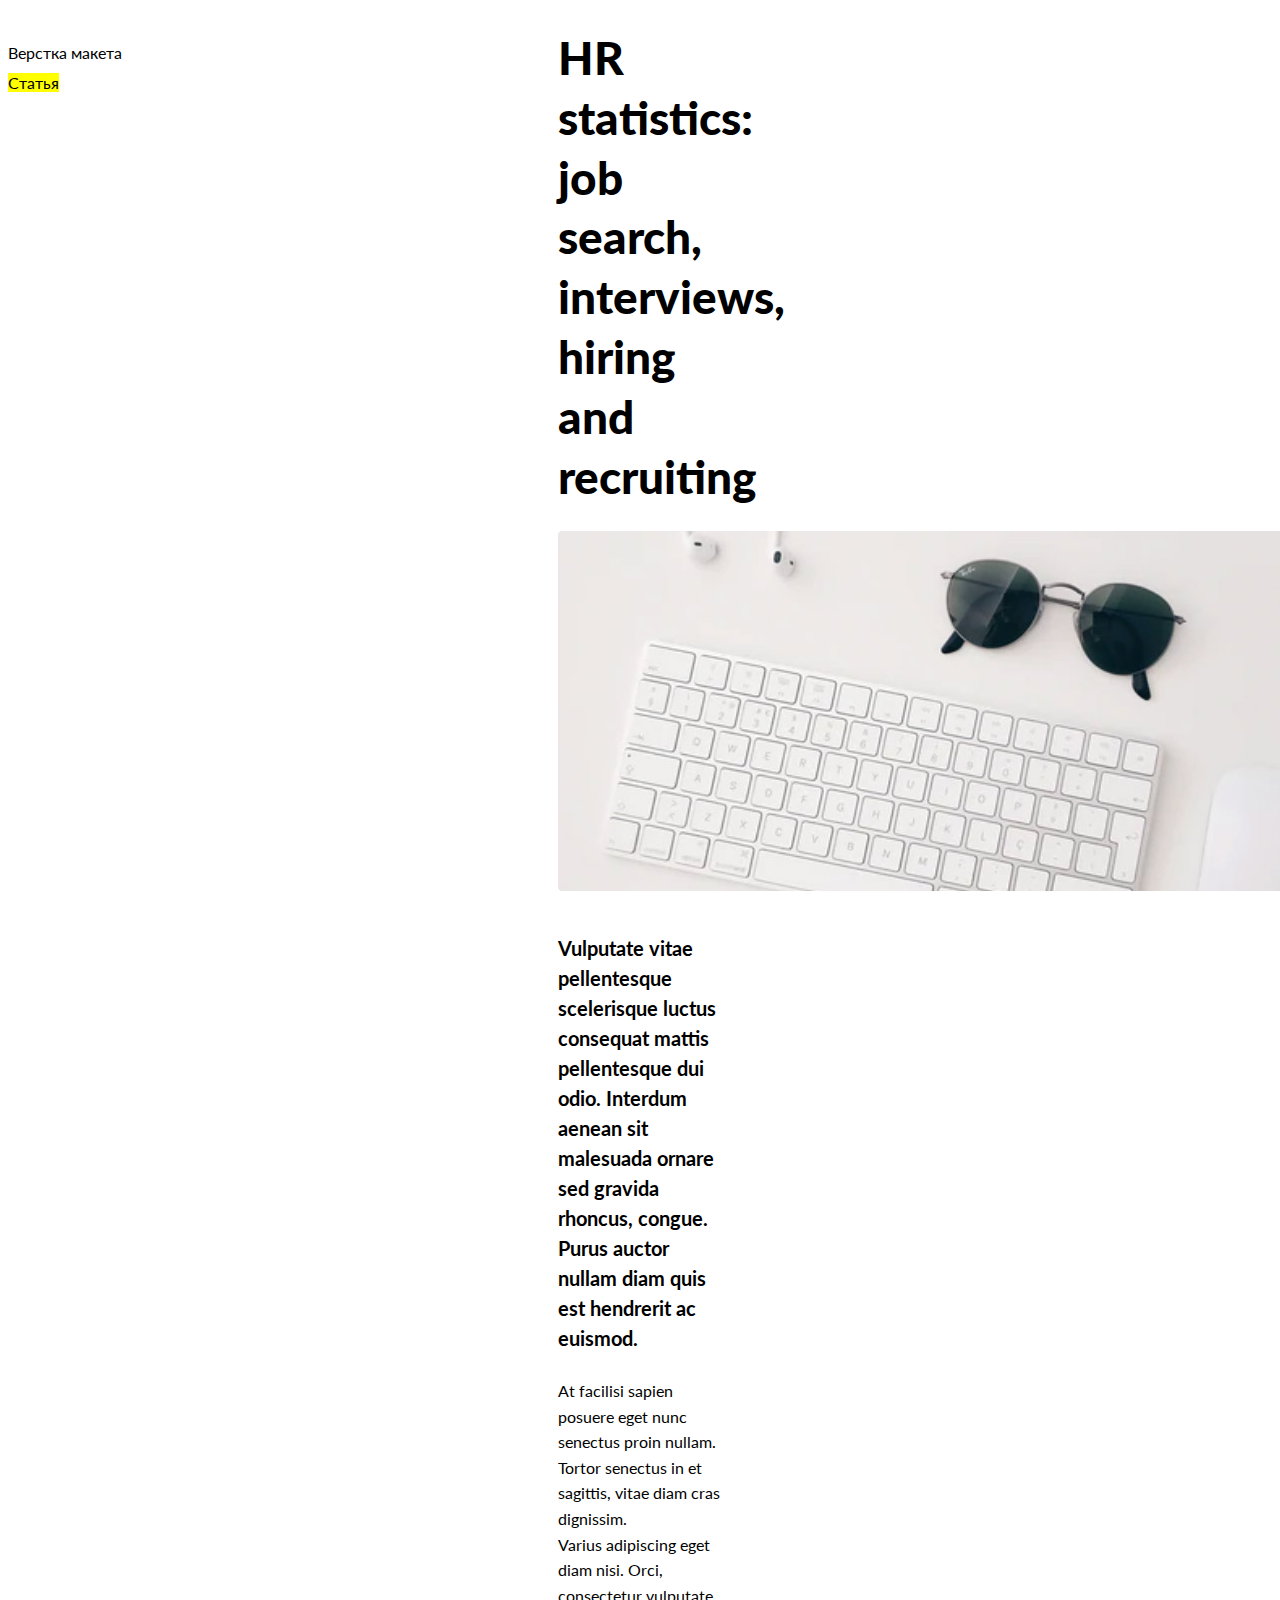
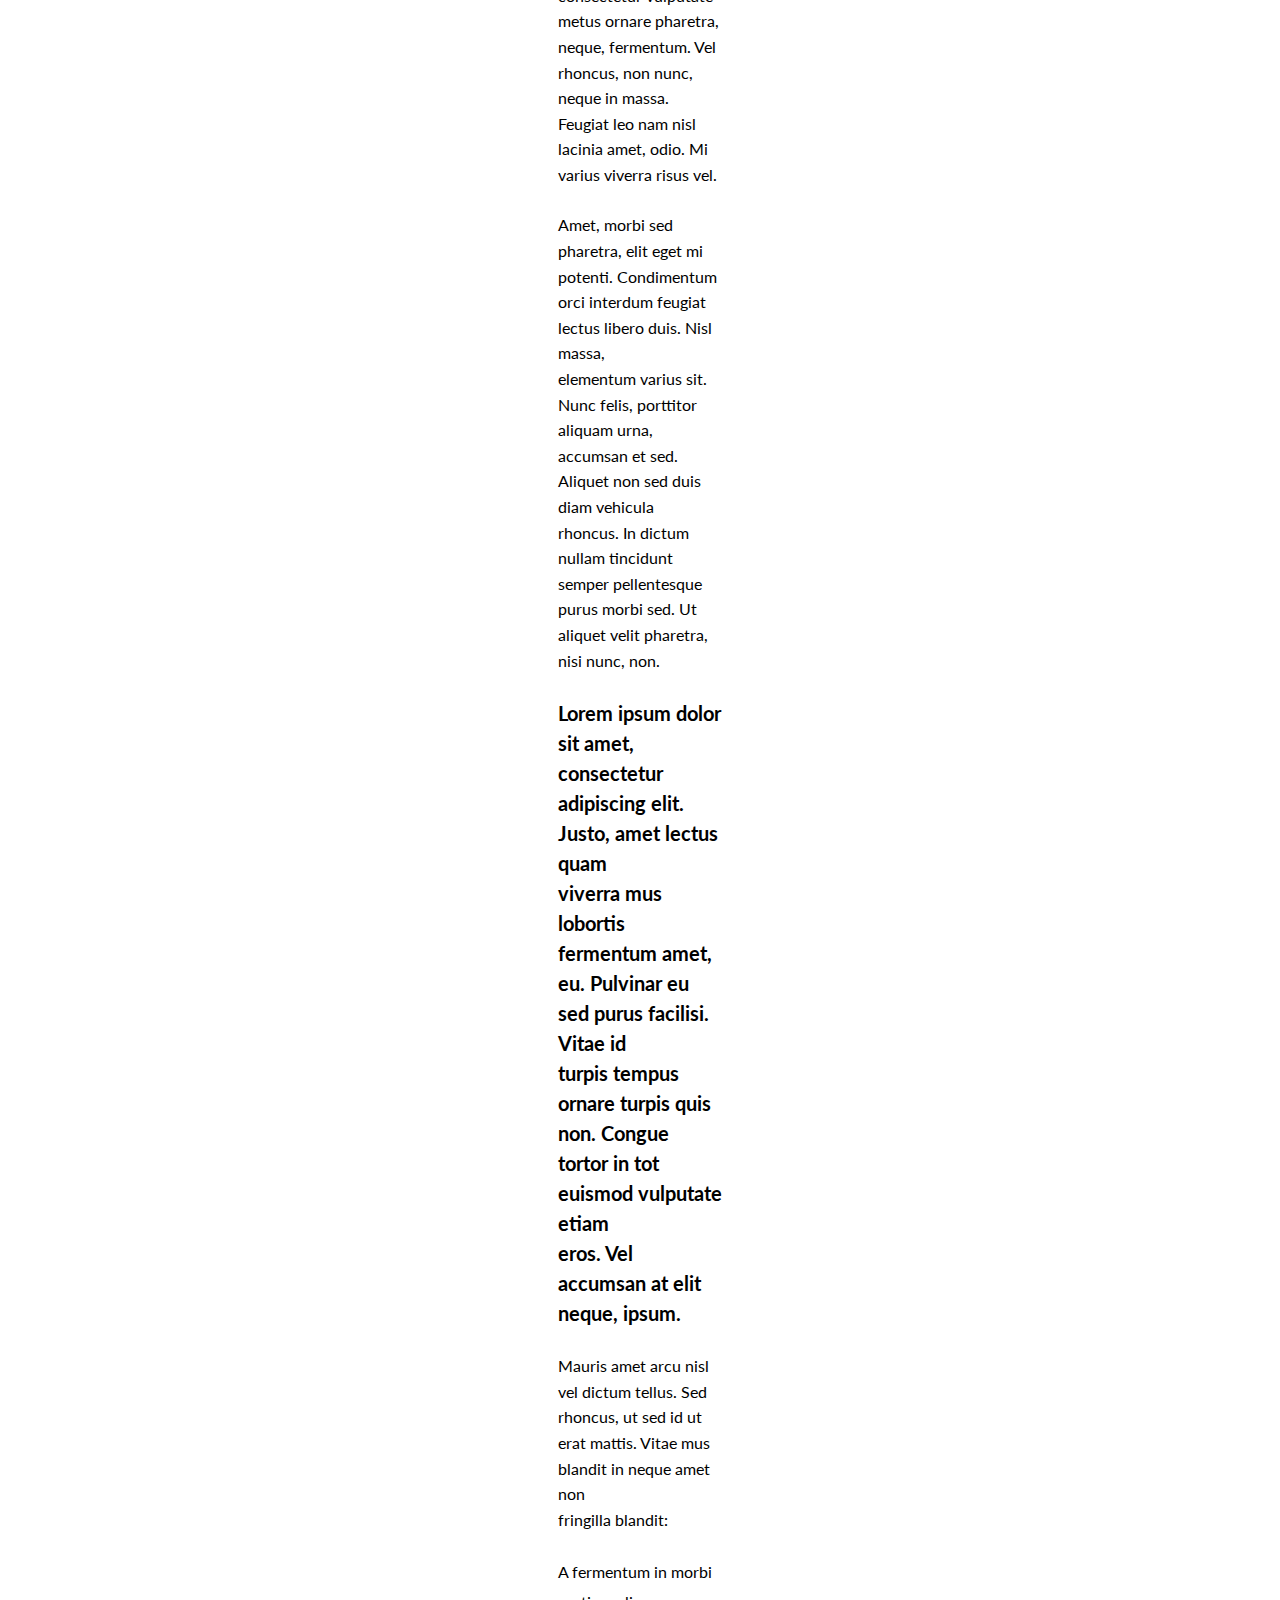
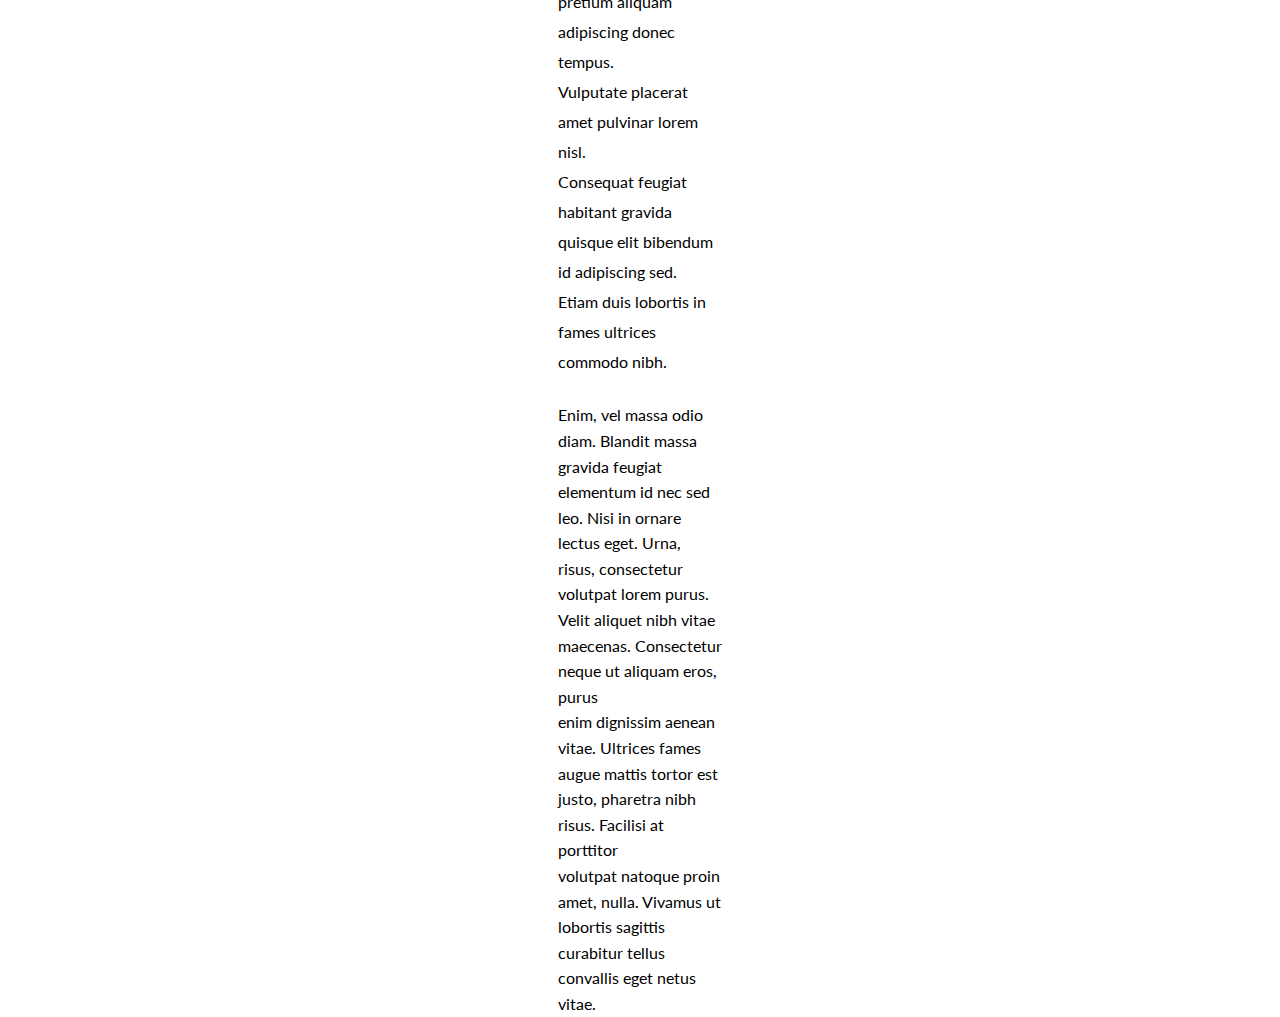
<file: index.html>
<!DOCTYPE html>
<html lang="ru">
<head>
	<meta charset="UTF-8">
	<meta http-equiv="X-UA-Compatible" content="IE=edge">
	<meta name="viewport" content="width=device-width, initial-scale=1.0">
	<link rel="preconnect" href="https://fonts.googleapis.com">
<link rel="preconnect" href="https://fonts.gstatic.com" crossorigin>
<link href="https://fonts.googleapis.com/css2?family=Lato:wght@400;700;900&display=swap" rel="stylesheet">
	<link rel="stylesheet" href="css/null.css">
	<link rel="stylesheet" href="css/style.css">
	<title>Lesson 5</title>
	
</head>
<body>
	<div class="wrapper">
    
		<ul class="nav">
			<li class="menu current-page">Верстка макета</li>
			<li><a href="index_2.html"><mark>Статья</mark></a>
		</li>
		</ul>
	
	<h1>
		HR statistics: job search, interviews,<br>
hiring and recruiting
	</h1>
	<img src="img/image_keyboard.jpg" alt="клавиатура">
	<h2>Vulputate vitae pellentesque scelerisque luctus consequat mattis pellentesque dui odio. Interdum aenean sit malesuada ornare sed gravida rhoncus, congue. Purus auctor nullam diam quis est hendrerit ac euismod.</h2>
	<p class="block">At facilisi sapien posuere eget nunc senectus proin nullam. Tortor senectus in et sagittis, vitae diam cras dignissim. <br> Varius adipiscing eget diam nisi. Orci, consectetur vulputate metus ornare pharetra, neque, fermentum. Vel  <br> rhoncus, non nunc, neque in massa. Feugiat leo nam nisl lacinia amet, odio. Mi varius viverra risus vel.</p>

		<p>Amet, morbi sed pharetra, elit eget mi potenti. Condimentum orci interdum feugiat lectus libero duis. Nisl massa, <br> elementum varius sit. Nunc felis, porttitor aliquam urna, accumsan et sed. Aliquet non sed duis diam vehicula <br> rhoncus. In dictum nullam tincidunt semper pellentesque purus morbi sed. Ut aliquet velit pharetra, nisi nunc, non.</p>

		<h3>
			Lorem ipsum dolor sit amet, consectetur adipiscing elit. Justo, amet lectus quam <br> viverra mus lobortis fermentum amet, eu. Pulvinar eu sed purus  facilisi. Vitae id <br> turpis tempus ornare turpis quis non. Congue tortor in tot euismod vulputate etiam <br> eros. Vel accumsan at elit neque, ipsum.
		</h3>
		<p>Mauris amet arcu nisl vel dictum tellus. Sed rhoncus, ut sed id ut erat mattis. Vitae mus blandit in neque amet non <br> fringilla blandit:</p>
	
		
<ul>

	<li>
		A fermentum in morbi pretium aliquam adipiscing donec tempus.
	</li>
	<li>
		Vulputate placerat amet pulvinar lorem nisl.
	</li>

<li>Consequat feugiat habitant gravida quisque elit bibendum id adipiscing sed.</li>
<li>Etiam duis lobortis in fames ultrices commodo nibh.</li>
</ul>
</div>
<p class="text">
	Enim, vel massa odio diam. Blandit massa gravida feugiat elementum id nec sed leo. Nisi in ornare lectus eget. Urna,<br> risus, consectetur volutpat lorem purus. Velit aliquet nibh vitae maecenas. Consectetur neque ut aliquam eros, purus <br> enim dignissim aenean vitae. Ultrices fames augue mattis tortor est justo, pharetra nibh risus. Facilisi at porttitor <br> volutpat natoque proin amet, nulla. Vivamus ut lobortis sagittis curabitur tellus convallis eget netus vitae.
</p>





















	<footer>



	</footer>

	
</body>
</html>
</file>
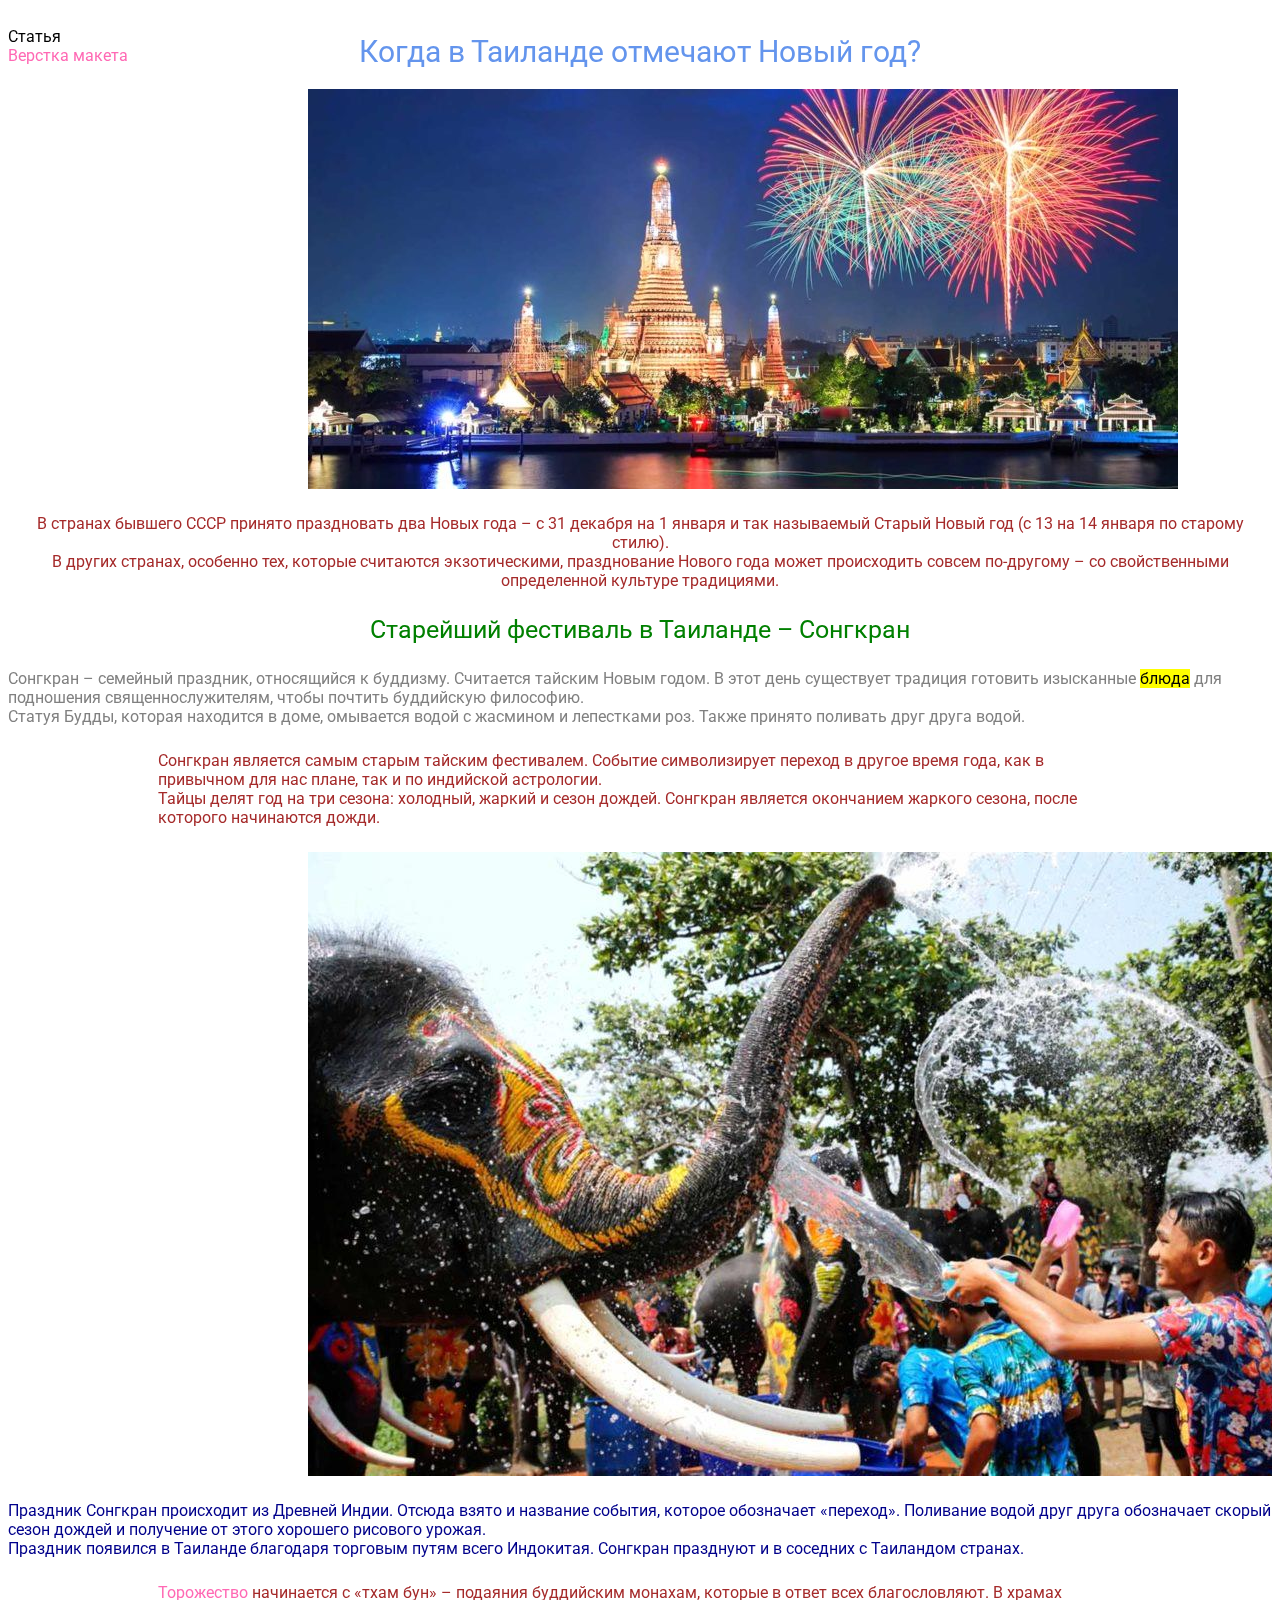
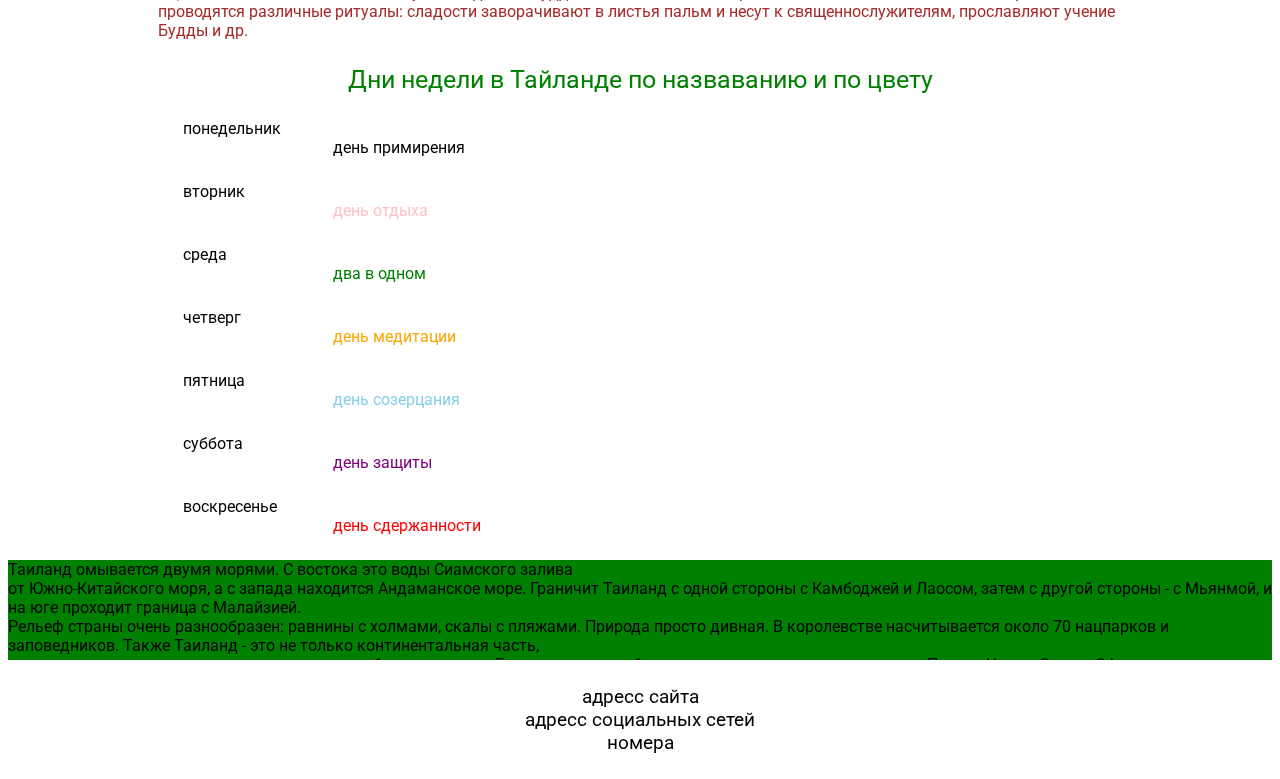
<file: index_2.html>
<!DOCTYPE html>
<html lang="ru">

<head>
	<meta charset="UTF-8">
	<meta http-equiv="X-UA-Compatible" content="IE=edge">
	<meta name="viewport" content="width=device-width, initial-scale=1.0">
<link href="https://fonts.googleapis.com/css?family=Roboto:400,700,900," rel="stylesheet" />
	<link rel="stylesheet" href="css/null.css">
	<link rel="stylesheet" href="css/style_1.css">
	<title>Lesson 5_2
	</title>

</head>

<body>
	<div class="wrapper">
	<nav class="menu">
		<ul class="nav-1">
			<li class="menu current-page">Статья</li>
			<li><a href="index.html">Верстка макета</a>
			</li>
			
		</ul>
	<h1>
		Когда в Таиланде отмечают Новый год?
	</h1>
	</nav>
	<img class=foto src="img/ngtlnd-870x400.jpg" alt="салют">
	<div class="text">
		В странах бывшего СССР принято праздновать два Новых года – с 31 декабря на 1 января и так называемый Старый Новый
		год (с 13 на 14 января по старому стилю). <br> В других странах, особенно тех, которые считаются экзотическими,
		празднование Нового года может происходить совсем по-другому – со свойственными определенной культуре традициями.
	</div>
			<h2>Старейший фестиваль в Таиланде – Сонгкран
				
			</h2>
			<p class="paragraph"> Сонгкран – семейный праздник, относящийся к буддизму. Считается тайским Новым годом. В этот
				день существует традиция готовить изысканные <mark>блюда</mark> для подношения священнослужителям, чтобы
				почтить буддийскую философию. <br> Статуя Будды, которая находится в доме, омывается водой с жасмином и лепестками
				роз. Также принято поливать друг друга водой.</p>
			<p id="block"> Сонгкран является самым старым тайским фестивалем. Событие символизирует переход в другое время
				года, как в привычном для нас плане, так и по индийской астрологии. <br> Тайцы делят год на три сезона: холодный,
				жаркий и сезон дождей. Сонгкран является окончанием жаркого сезона, после которого начинаются дожди. </p>
			<img src="img/sngkrn-1024x624.jpg" alt="слон">
	     <p class="big-block"> Праздник Сонгкран происходит из Древней Индии. Отсюда взято и название события, которое
				обозначает «переход». Поливание водой друг друга обозначает скорый сезон дождей и получение от этого хорошего
				рисового урожая. <br> Праздник появился в Таиланде благодаря торговым путям всего Индокитая. Сонгкран празднуют и в
				соседних с Таиландом странах.</p>
				<p><a href="">Торожество</a> начинается с «тхам бун» – подаяния буддийским монахам, которые в ответ всех
					благословляют. В храмах проводятся различные ритуалы: сладости заворачивают в листья пальм и несут к
					священнослужителям, прославляют учение Будды и др. </p>
				<h3>Дни недели в Тайланде по назваванию и по цвету</h3>
				<div class="inline">
					<ul>
					<li>понедельник
						<ul>
							<li>день примирения</li>
						</ul>
					</li>
				
				
				<li>вторник
					<ul>
						<li class="pink">день отдыха</li>
					</ul>
				</li>
				
				<li>среда
					<ul>
						<li class="green">два в одном</li>
					</ul>
				</li>
				
				<li>четверг
					<ul>
						<li class="orange">день медитации</li>
					</ul>
				</li>
				
				<li>пятница
					<ul>
						<li class="sky-blue">день созерцания</li>
					</ul>
				</li>
				
				<li>суббота
					<ul>
						<li class="purple">день защиты</li>
					</ul>
				</li>
				
				<li>воскресенье
					<ul>
						<li class="red">день сдержанности</li>
					</ul>
				</li>
				
				</ul>
			</div>
			<div class="block">
				Таиланд омывается двумя морями. С востока это воды Сиамского залива <br> от Южно-Китайского моря, а с запада находится Андаманское море. Граничит Таиланд с одной стороны с Камбоджей и Лаосом, затем с другой стороны - с Мьянмой, и на юге проходит граница с Малайзией. <br>

Рельеф страны очень разнообразен: равнины с холмами, скалы с пляжами. Природа просто дивная. В королевстве насчитывается около 70 нацпарков и заповедников. Также Таиланд - это не только континентальная часть, <br> но и множество островов, расположенных в прибрежных водах. Есть маленькие и большие, а самые крупные из них - это Пхукет, Чанг и Самуи.

Официальное название страны звучит так - Королевство Таиланд.

Население, по данным ООН, составляет более 67,8 млн человек.

Столица Таиланда - город Бангкок.
Основной язык тут тайский, но и на английском вас поймут.
Основная религия - буддизм.

РЕКЛАМА

Таиланд: общая информация о стране. Самое основное, что надо знать
18 января
Таиланд - страна, очень любимая туристами за свой изумительный климат, массу достопримечательностей, потрясающие шоу и вкусную еду. Тут есть великолепные пляжи на островах и огненные дискотеки, древние величественные храмы и красивый подводный мир. Не зря говорят, что Тай = Рай!

Тай=Рай
Прогуливаясь по улочкам городов Тая, вы обязательно увидите сияющие дружелюбными улыбками лица тайцев и запомните их неподдельную приветливость. Эта страна многогранна - тут есть и шумные уличные рынки, и сказочные старые города, и современные фешенебельные отели. Давайте познакомимся со страной поближе.

География Таиланда
Таиланд находится в Юго-Восточной Азии. Это страна гор, джунглей и равнин. Площадь равняется 513 115 кв.км. Если посмотреть на карту, то видно, что форма страны похожа на голову слона. Там, где должны быть глаза, находится Бангкок, а хобот - полоса юга, где и расположились наиболее популярные курорты.

Карта Тайланда
Таиланд омывается двумя морями. С востока это воды Сиамского залива от Южно-Китайского моря, а с запада находится Андаманское море. Граничит Таиланд с одной стороны с Камбоджей и Лаосом, затем с другой стороны - с Мьянмой, и на юге проходит граница с Малайзией.

Рельеф страны очень разнообразен: равнины с холмами, скалы с пляжами. Природа просто дивная. В королевстве насчитывается около 70 нацпарков и заповедников. Также Таиланд - это не только континентальная часть, но и множество островов, расположенных в прибрежных водах. Есть маленькие и большие, а самые крупные из них - это Пхукет, Чанг и Самуи.

Официальное название страны звучит так - Королевство Таиланд.

Население, по данным ООН, составляет более 67,8 млн человек.

Столица Таиланда - город Бангкок.
Основной язык тут тайский, но и на английском вас поймут.
Основная религия - буддизм.

Буддийский храм
Климат Таиланда
Жарко ли в Таиланде? Когда сюда ехать? Есть ли сезон дождей в Таиланде?

Вообще тут есть два основных типа в стране: это муссонный и тропический климат саванны.

Например, климат центральной части королевства такой: тут три сезона, а не четыре, как мы привыкли. Первый - жаркий, который длится с марта по май. В это время температура достигает +42 °C. Далее идет дождливый сезон с июня по октябрь, когда температура стоит на отметке +26...+32 °C. Финал и начало года - прохладный сезон, который идет с ноября по февраль. В этот период температура составляет +18...+32 °C.

Погода в Таиланде
Это, что касается центра. На севере Таиланда в зимние месяцы довольно прохладно, а ночью даже может быть и холодно.

А вот на юге с марта по ноябрь очень влажно, так что учтите, что туда ехать лучше с февраля по март.

Сезон дождей в Таиланде - когда он? На самом деле единого периода сезона дождей в этой стране просто нет. Муссон идет поэтапно. Например, в августе заливает Пхукет, в ноябре уже льет в Самуи. Но даже если вы попали именно в период муссонов на вашем курорте, то бояться за испорченный отдых не стоит. Это ведь тропические ливни! Они тут длятся до получаса в день, а все остальное время будет яркое солнце.

Если вы хотите увидеть Таиланд в бархатный сезон, то посетите страну в период с ноября по февраль. В это время на большей части государства погода стоит сухая. Но при этом она не такая жаркая, как весной и летом.

А вот на север королевства не стоит ехать в августе или сентябре. Ведь именно в это время тут идут сильные проливные дожди и ветер, которые испортят вам все впечатление.
                         </div>














		<footer class="adress">
<ul>
<li>адресс сайта</li> 
<li>адресс социальных сетей</li>
<li>номера</li>
</ul>

		</footer>
	</div>

</body>

</html>
</file>
<file: css/null.css>
*,
::before
::after{
	box-sizing: border-box;
	margin: 0;
	padding: 0;
	border: 0;
	box-sizing: border-box;
}
li{
	list-style: none;
}
a,
a:visited{
	text-decoration: none;
}
h1,
h2,
h3,
h4,
h5,
h6{
	font-weight: inherit;
	font-size: inherit;
}
img{
	vertical-align: top;
	
}
body,
html{
	height: 100%;
}
</file>
<file: css/style.css>
body{
	 font-family: Lato, sans-serif;
 }
h1{
	font-family: Lato;
font-style: normal;
font-weight: 900;
font-size: 46px;
line-height: 130%;
padding: 0px 550px 0px;
margin-bottom: 25px;
margin-top: -100px;

}

img{ 
	padding: 0px  550px 0px;
	margin-bottom: 25px;

}
h2{
	font-family: Lato;
	font-style: normal;
	font-weight: bold;
	font-size: 20px;
	line-height: 150%;
	padding: 0px 550px 0px ;
	margin-bottom: 25px;
	
}
p{
	font-family: Lato;
font-style: normal;
font-weight: normal;
font-size: 16px;
line-height: 160%;
padding: 0px 550px 0px;
margin-bottom: 25px;

}
h3{
	font-family: Lato;
font-style: normal;
font-weight: bold;
font-size: 20px;
line-height: 150%;
padding: 0px 550px 0px;
margin-bottom: 25px;
}

ul{
	padding: 0px 550px 0px; 
   line-height: 30px;
	margin-bottom: 25px;


}
.block{
	padding: 0px 550px 0px;
	margin-bottom: 25px;
}
.nav{
	padding-left: 60px;
   display: inline;
}
</file>
<file: css/style_1.css>
/*@import url('https://fonts.googleapis.com/css2?family=Lato:wght@400;700;900&display=swap');h1 {*/
	.wrapper{
		overflow: hidden;
		min-height: 100%;
	}
	body{
		font-family:  "Roboto", "Arial", "sans-serif";
		font-size: 16px;
	}
	h1 {
		color: cornflowerblue;
		font-size: 30px;
		text-align: center;
		margin-top: -50px;
	}
	p {
		color: brown;
		margin: 0px 150px 25px 150px;
		
	}
	p.big-block {
		color: darkblue;	
		margin: 0 0 25px 0;
	}
	h2,
	h3 {
		color: green;
		font-size: 25px;
		text-align: center;
		margin: 0 0 25px 0;
	}
	p.block-1 {
		color: lawngreen;
		margin: 0px 100px 25px 100px ;
	}
	p.paragraph {
		color: grey;
		margin: 0 0 25px 0;
	}
	a {
		color: hotpink;
	}
	span {
		color: yellow;
	}
	.pink {
		color: pink;
	}
	.green {
		color: green;
	}
	.orange {
		color: orange;
	}
	.sky-blue {
		color: skyblue;
	}
	.purple {
		color: purple;
	}
	.red {
		color: red;
	}
	.text.block {
		color: blueviolet;
		
	}
	.text{
		color: brown;
		margin: 0 0 25px 0;
		text-align: center;
	}

	img{
	
	 margin: 0 300px 25px ;
	}
	

.inline{
	margin-left:   25px;
		
	}
	.block{
		max-height: 100px;
		overflow: auto;
		background-color: green;
		margin: 0 0 25px 0;
		
	}
	footer{
	 text-align: center;
		font-size: larger;
	}
	.nav-1{
		display: inline;
	}
	ul{
   margin:0px 150px 25px 150px ;
   padding: 0px;
	}
</file>
